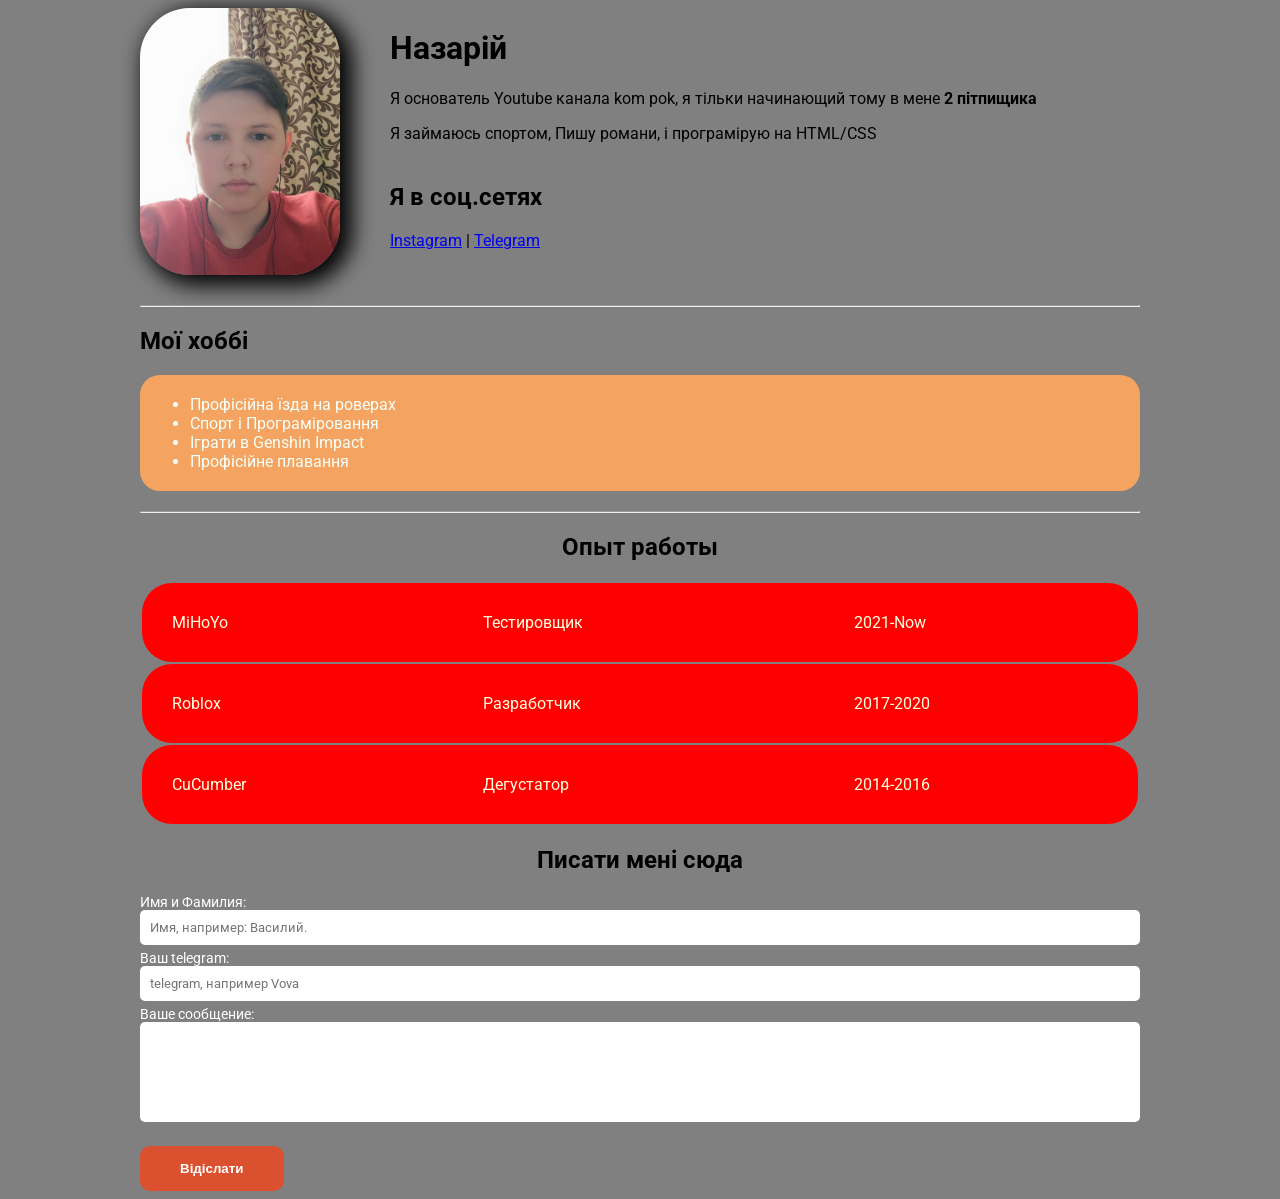
<file: index.html>
<!DOCTYPE html>
<html lang="en">
<head>
    <meta charset="UTF-8">
    <meta http-equiv="X-UA-Compatible" content="IE=edge">
    <meta name="viewport" content="width=device-width, initial-scale=1.0">
    <title>My rezume</title>
    <link rel="stylesheet" href="ceess.css">
</head>
<body>
        <div class="con">
                <div class="foto">
    <img src="Nazor.jpg" alt="nazaretta" class="Nazor">
    <div class="infak">
    <h1>Назарій</h1>
        <div class="card bg-yellow">
    <p>Я основатель Youtube канала kom pok, я тільки начинающий тому в мене <strong>2 пітпищика</strong></p>
    <p>Я займаюсь спортом, Пишу романи, і програмірую на HTML/CSS</p>
                <div class="soc">
    <h2 class="bg-red">Я в соц.сетях</h2>
        <div class="sot">
      <ul>
            <a href="https://www.instagram.com/nekoms8/" target="_blank">Instagram</a>
            |
            <a href="https://t.me/Loriko12" target="_blank">Telegram</a>
     </ul>
                </div>
        </div>
    </div>
            </div>
        </div>
    <hr>
    <h2>Мої хоббі</h2>
        <div class="card bg-green">
    <ul class="list">
        <li>Профісійна їзда на роверах</li>
        <li>Спорт і Програміровання</li>
        <li>Іграти в Genshin Impact</li>
        <li>Профісійне плавання</li>
    </ul>
        </div>
    <hr>
            <div class="tablediv">
         <h2>Опыт работы</h2>
     <table class="table">
        <tr>
            <div class="tde">
            <td>MiHoYo</td>
            <td>Тестировщик</td>
            <td>2021-Now</td>
            </div>
        </tr>
        <tr>
            <div class="tpe">
            <td>Roblox</td>
            <td>Разработчик</td>
            <td>2017-2020</td>
            </div>
        </tr>
        <tr>
            <div class="tre">
            <td>CuCumber</td>
            <td>Дегустатор</td>
            <td>2014-2016</td>
            </div>
        </tr>
    </table>
            </div>
        <div class="telega">
            <h2>Писати мені сюда</h2>
            <div class="grops">
                <form action="">
                    <div class="rowa">

                        <label for="name">Имя и Фамилия:</label>
                        <input type="text" id="name" placeholder="Имя, например: Василий.">



                        <label for="telegram">Ваш telegram:</label>
                        <input type="text" id="telegram" placeholder="telegram, например Vova" >

                    

                        <label for="text">Ваше сообщение:</label>   
                        <textarea id="text" ></textarea>
                    </div>
                    <button>Відіслати</button>
                </form>
            </div>
        </div>
    </div>
</body>
</html>
</file>
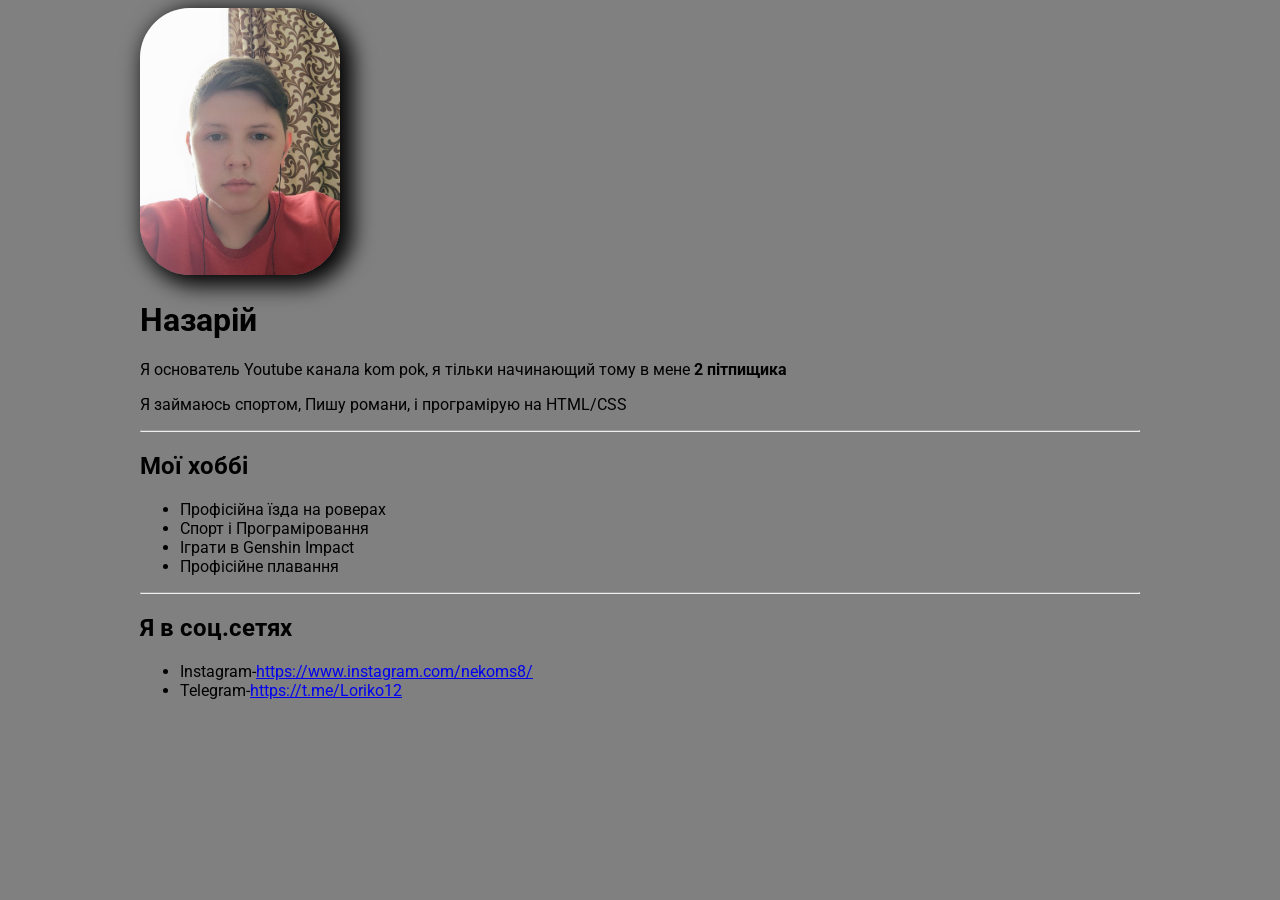
<file: heteml.html>
<!DOCTYPE html>
<html lang="en">
<head>
    <meta charset="UTF-8">
    <meta http-equiv="X-UA-Compatible" content="IE=edge">
    <meta name="viewport" content="width=device-width, initial-scale=1.0">
    <title>My rezume</title>
    <link rel="stylesheet" href="ceess.css">
</head>
<body>
    <div class="con">
    <img src="Nazor.jpg" alt="nazaretta" class="Nazor">
    <h1>Назарій</h1>
    <p>Я основатель Youtube канала kom pok, я тільки начинающий тому в мене <strong>2 пітпищика</strong></p>
    <p>Я займаюсь спортом, Пишу романи, і програмірую на HTML/CSS</p>
    <hr>
    <h2>Мої хоббі</h2>
    <ul>
        <li>Профісійна їзда на роверах</li>
        <li>Спорт і Програміровання</li>
        <li>Іграти в Genshin Impact</li>
        <li>Профісійне плавання</li>
    </ul>
    <hr>
     <h2>Я в соц.сетях</h2>
     <ul>
         <li>Instagram-<a href="https://www.instagram.com/nekoms8/" target="_blank">https://www.instagram.com/nekoms8/</li></a>
         <li>Telegram-<a href="https://t.me/Loriko12" target="_blank">https://t.me/Loriko12</li></a>
     </ul>
    </div>
</body>
</html>
</file>
<file: ceess.css>
/* * {
    padding: 0;
    margin: 0;
} */
 
 
 
 @import url('https://fonts.googleapis.com/css2?family=Roboto:ital@1&display=swap');
body {
    background-color: gray;
    font-size: 16px;
    font-weight: normal;
    font-family: 'Roboto', sans-serif
}

.Nazor {
    width: 200px;
    border-radius: 50px;
    box-shadow: 8px 6px 21px 5px rgba(0,0,0,0.97);
}

.con {
    max-width: 1000px;
     margin: auto;
}

/* a:hover {
    text-decoration: underline;
} */

/* a:active {
    color: blue;
} */

/* a:visited {
    color: rgb(224, 214, 214);
} */

.card {
    /* padding: 15px 20px; */
    margin-bottom: 10px;
    border-radius: 20px;
}


.bg-green {
background: #F4A460;
}

.list {
    padding: 20px 50px;
    color: #F5FFFA;
    margin-bottom: 20px;

}

.table {
    width: 100%;
}

.tablediv tr{
    background: red;
    border-radius: 30px;
}

.tablediv td {
    color: #FFFFE0;
    padding: 30px;
}

.tablediv td:first-of-type {
    border-radius: 30px 0 0 30px;
    position: relative;
}

.tablediv td:first-of-type::before {
    content: '';
    position: absolute;
    top: 0;
    right: -3px;
    height: 100%;
    width: 3px;
    background-color: red;
}

.tablediv td:last-of-type {
    border-radius: 0 30px 30px 0;
    position: relative;
}

.tablediv td:last-of-type::before {
    content: '';
    position: absolute;
    top: 0;
    left: -3px;
    height: 100%;
    width: 3px;
    background-color: red;
}

/* .table td:nth-child(1),
.table td:nth-child(2),
.table td:nth-child(3) {
    color: gray;
} */

/* .table tr:nth-child(odd) {
    background: blue;
} */


.tablediv h2 {
    text-align: center;
}

.telega h2 {
    text-align: center;
}

.grops label {
    display: block;
    font-size: 14px;
    color: white;
}

.grops input,
.grops textarea {
    width: 100%;
    box-sizing: border-box;
    border: none;
    /* background: transparent ; */
    color: black;
    padding: 5px 0 5px;
    outline: none;
    font-family: inherit;
    padding: 10px;
    border-radius: 5px;
    resize: none;
}

.grops input {
    margin-bottom: 5px;
}

.grops textarea {
    height: 100px;
}

.rowa {
    margin-bottom: 20px;
}



.grops button {
    border: none;
    background-color: #db512f;
    padding: 15px 40px;
    font-weight: bold;
    color: white;
    border-radius: 10px;
}


.infak {
margin-left: 50px;
}

.foto {
    display: flex;
    margin-bottom: 30px;
}

.sot ul {
    padding-left: 0;
}
 



.soc {
    margin-top: 40px;
}


@media (max-width: 700px) {
     .foto {
         display: block;
         text-align: center;
     }
}
</file>
